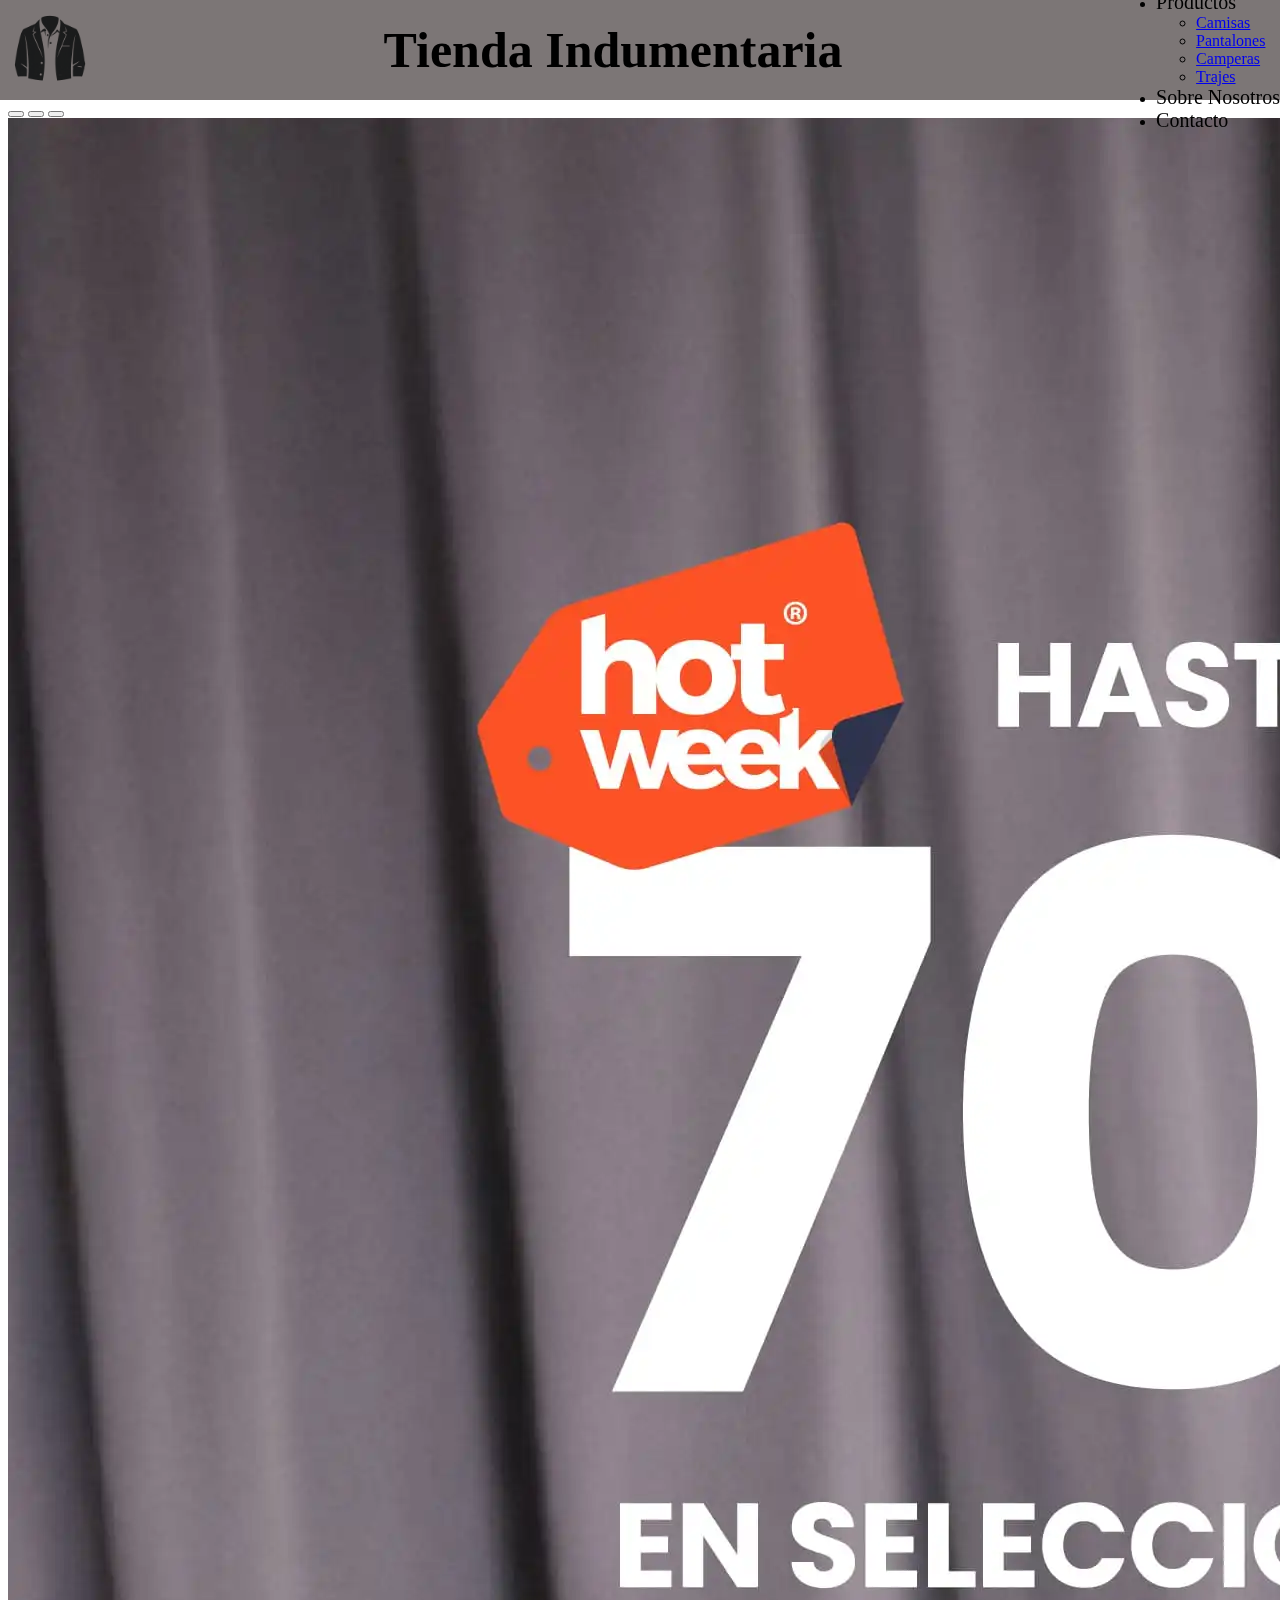
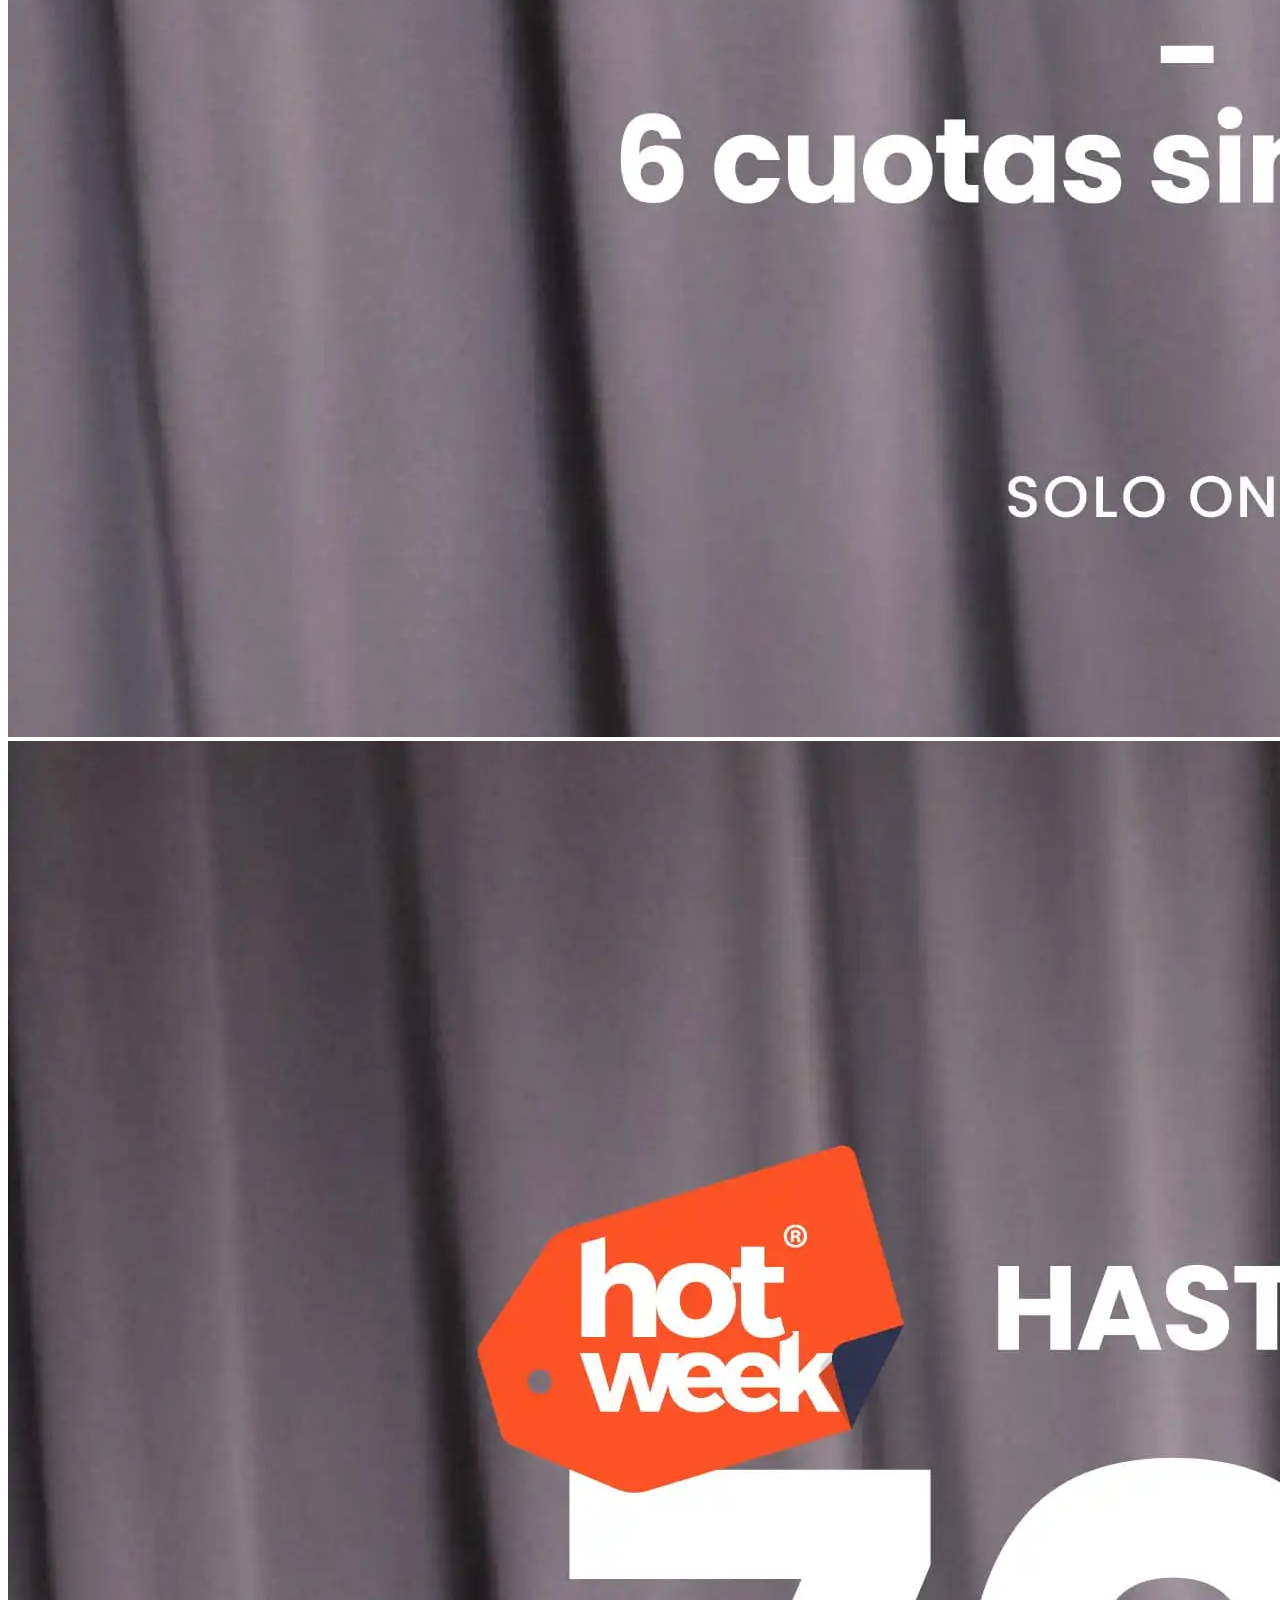
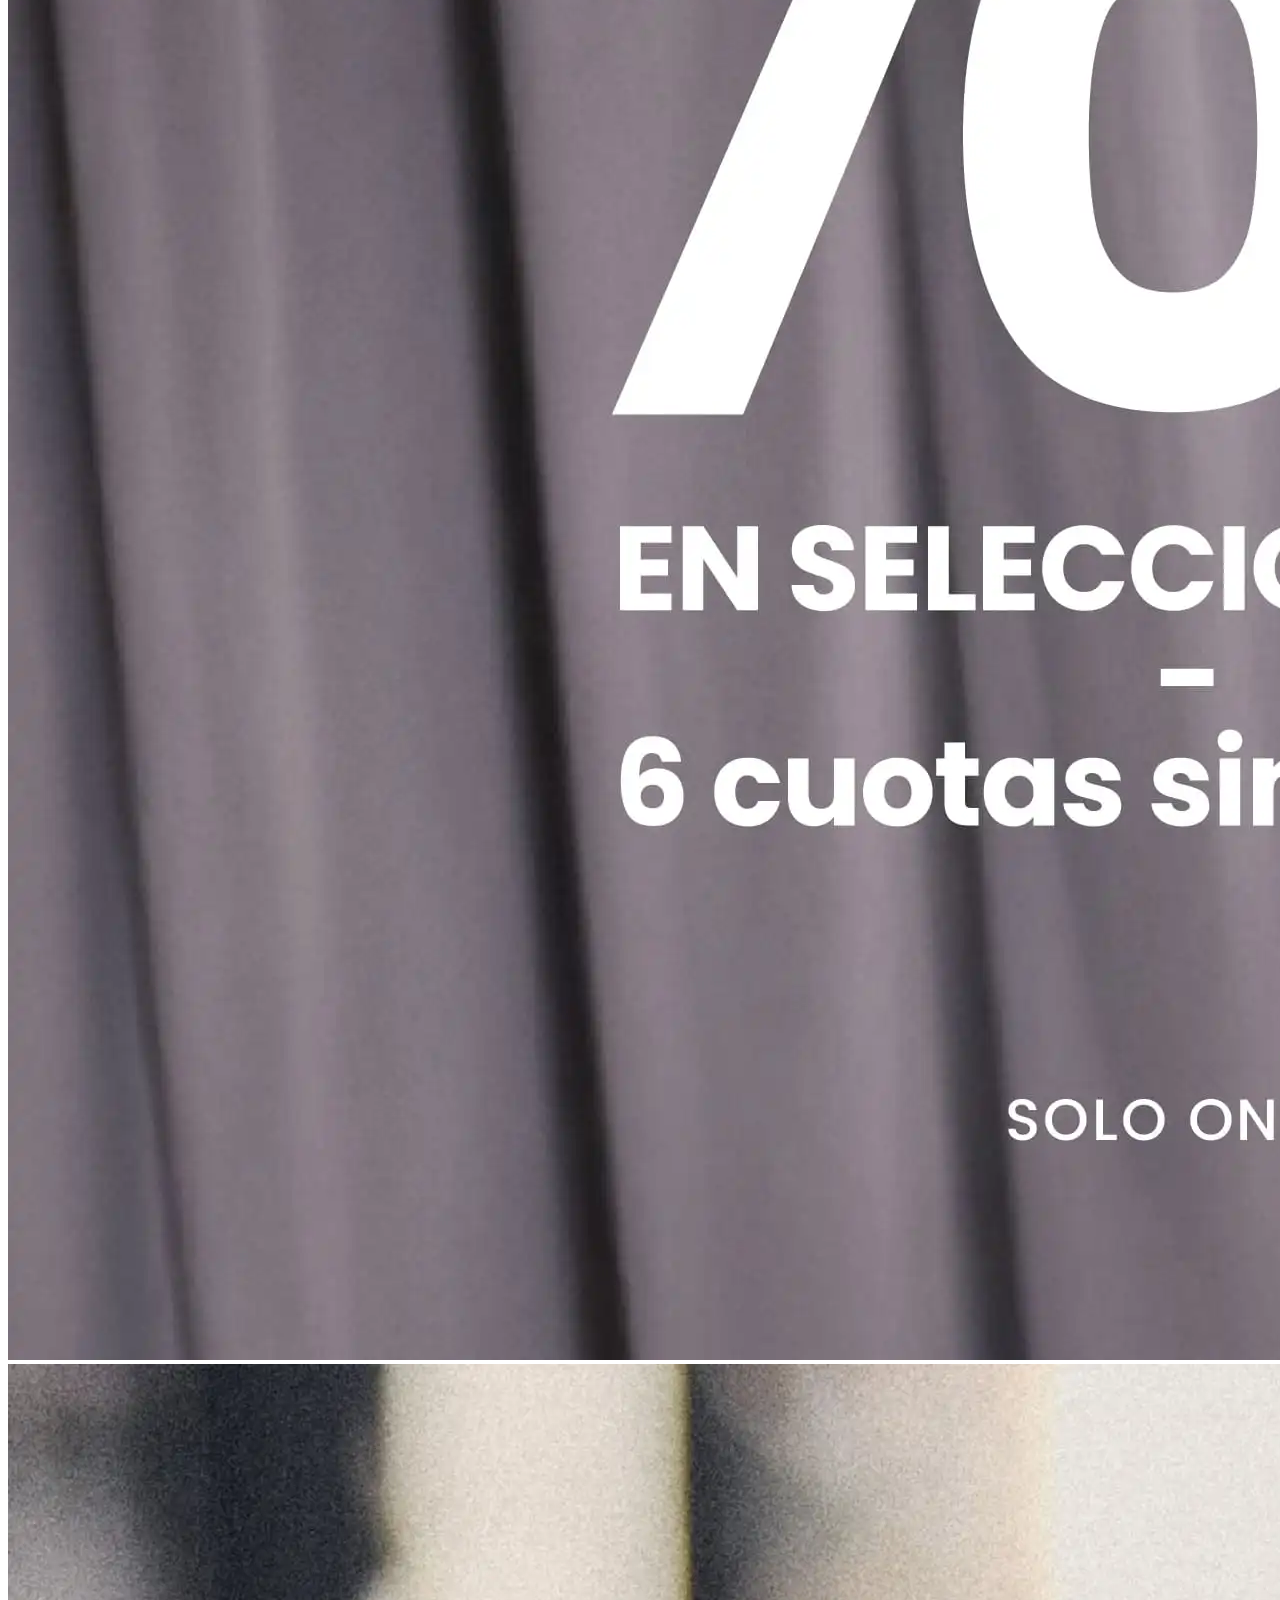
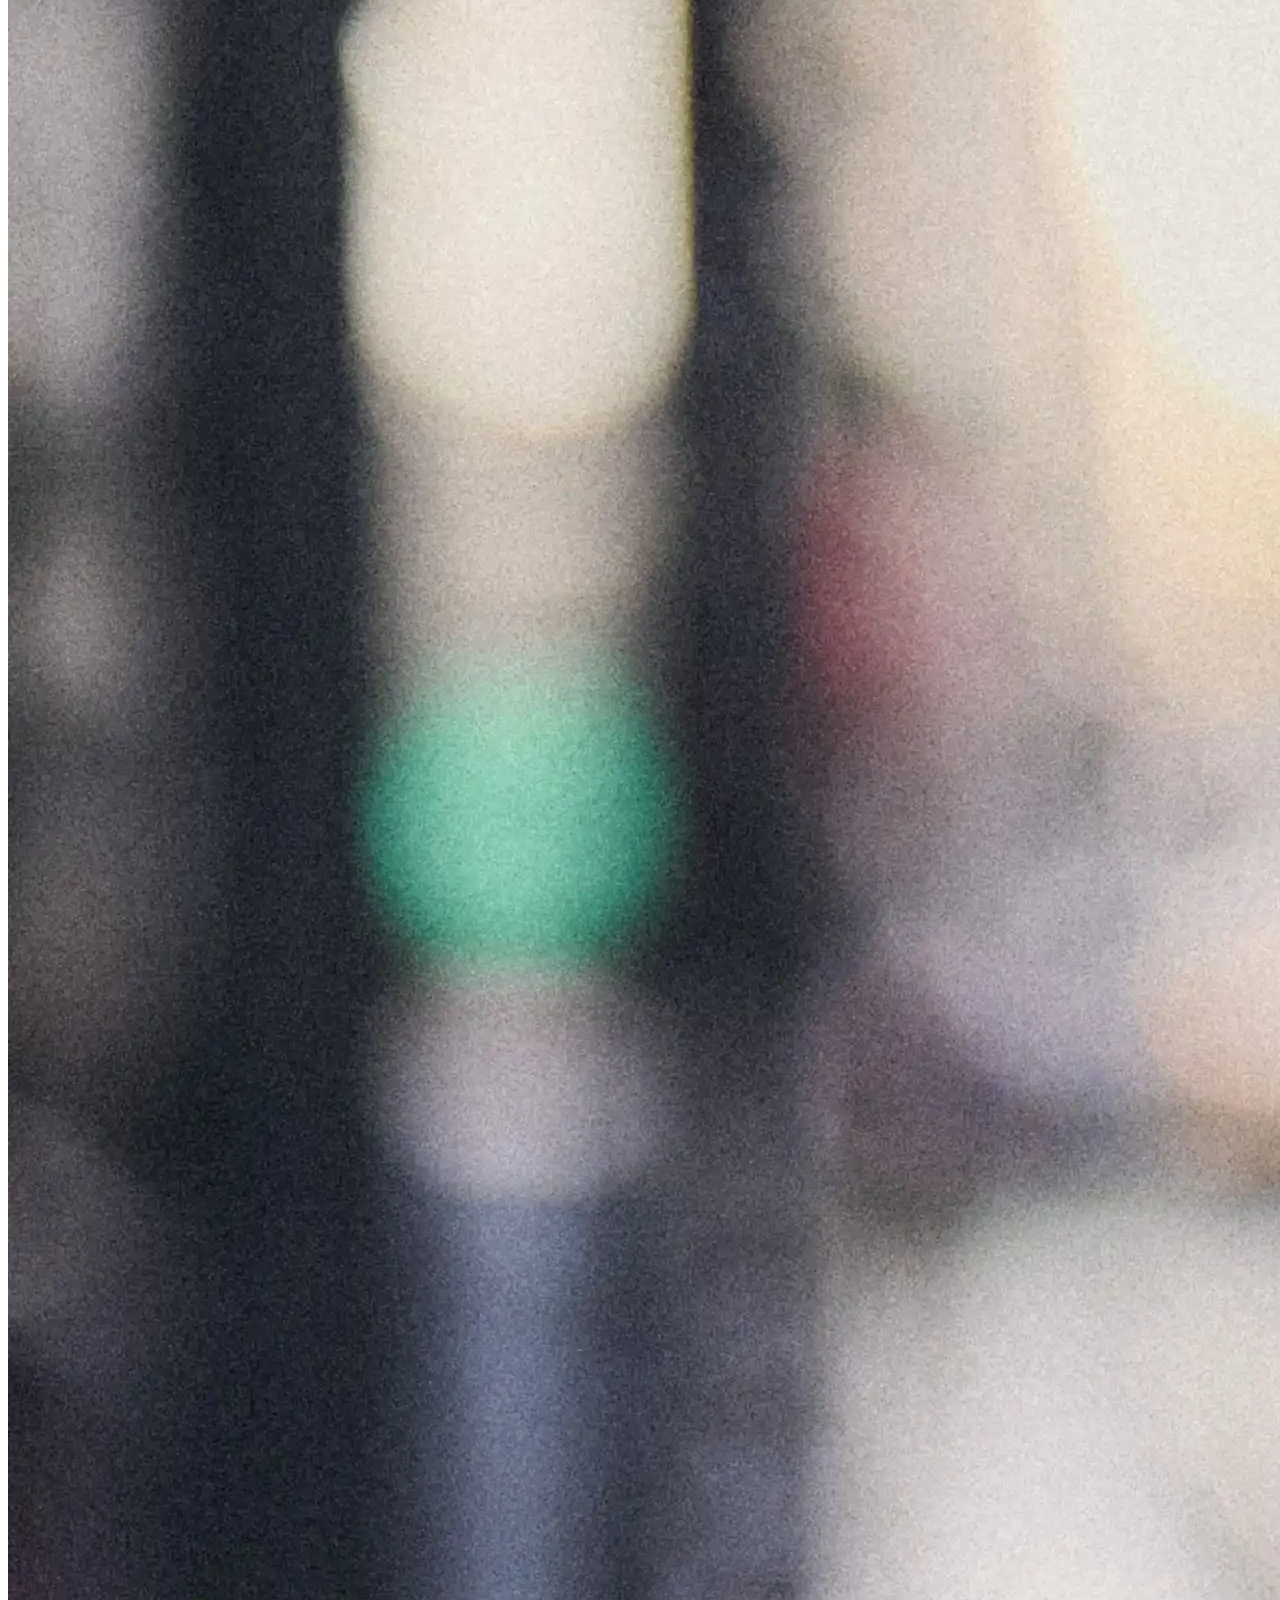
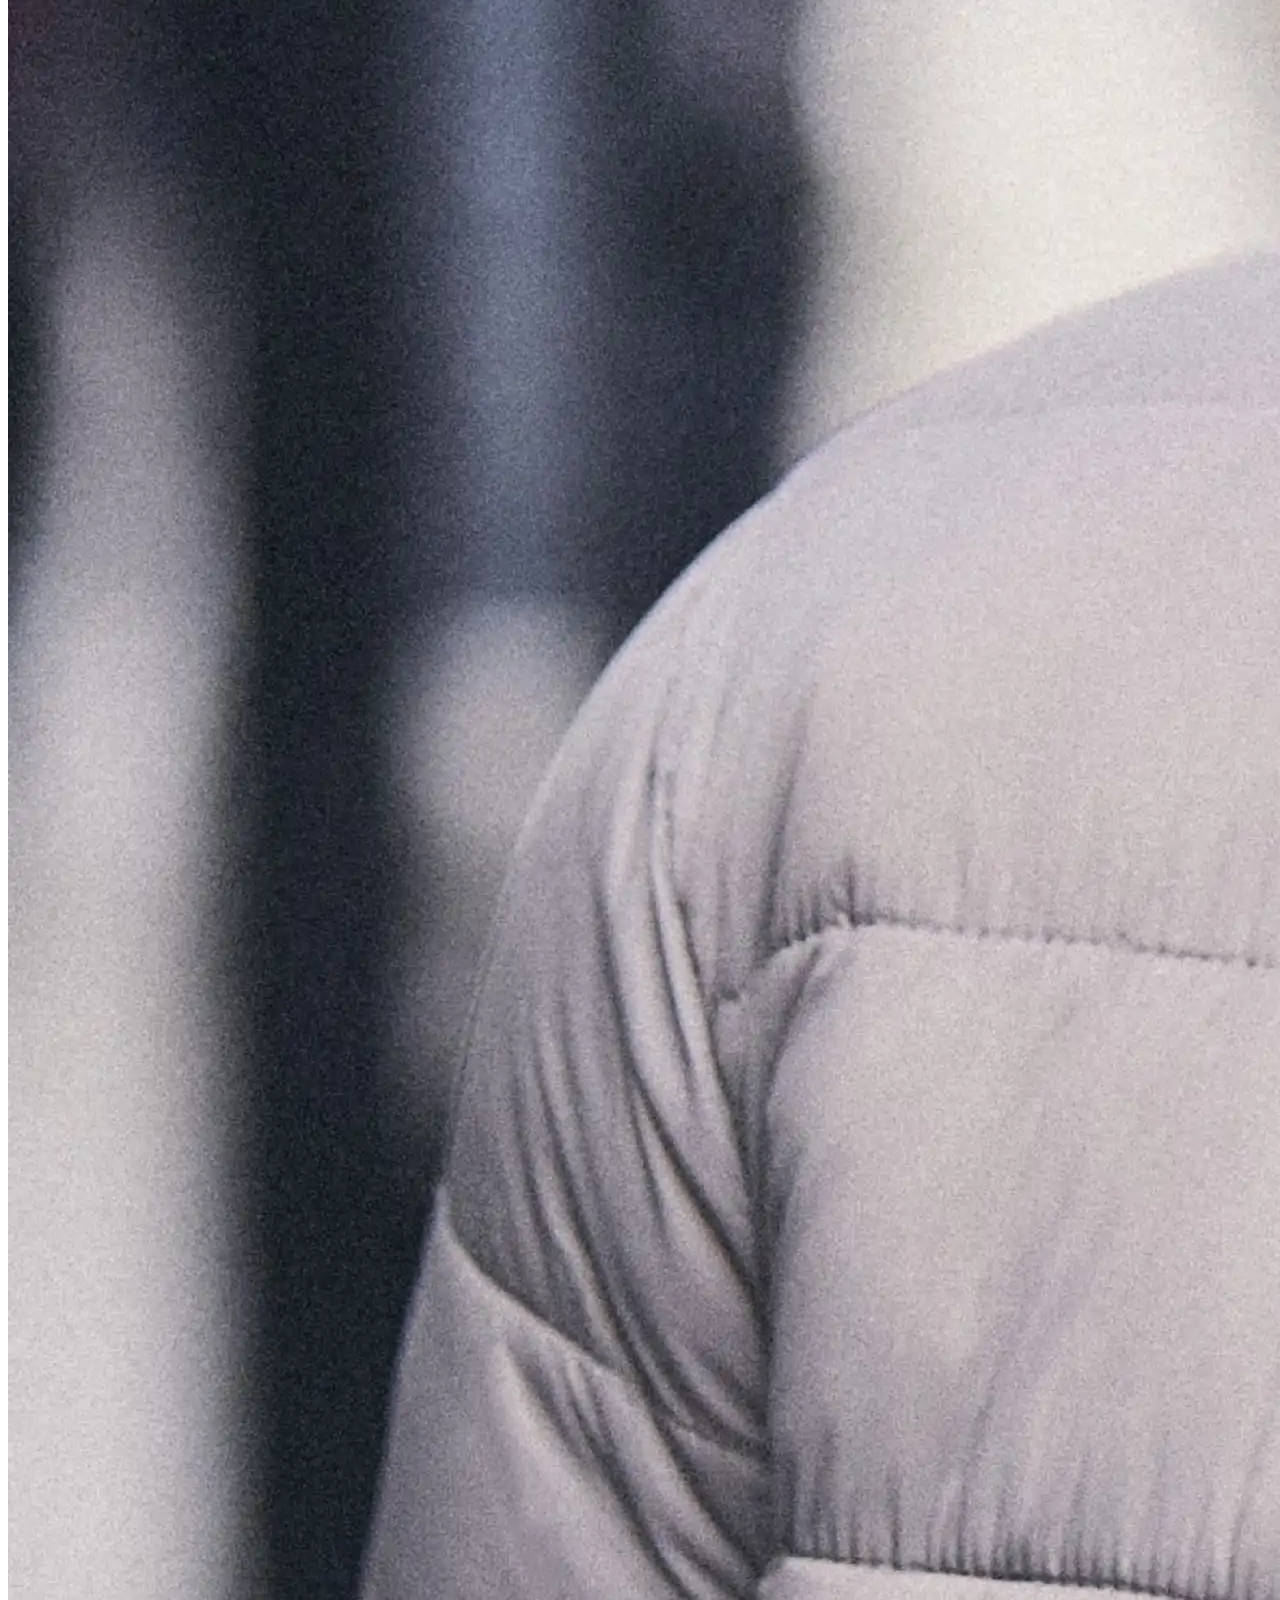
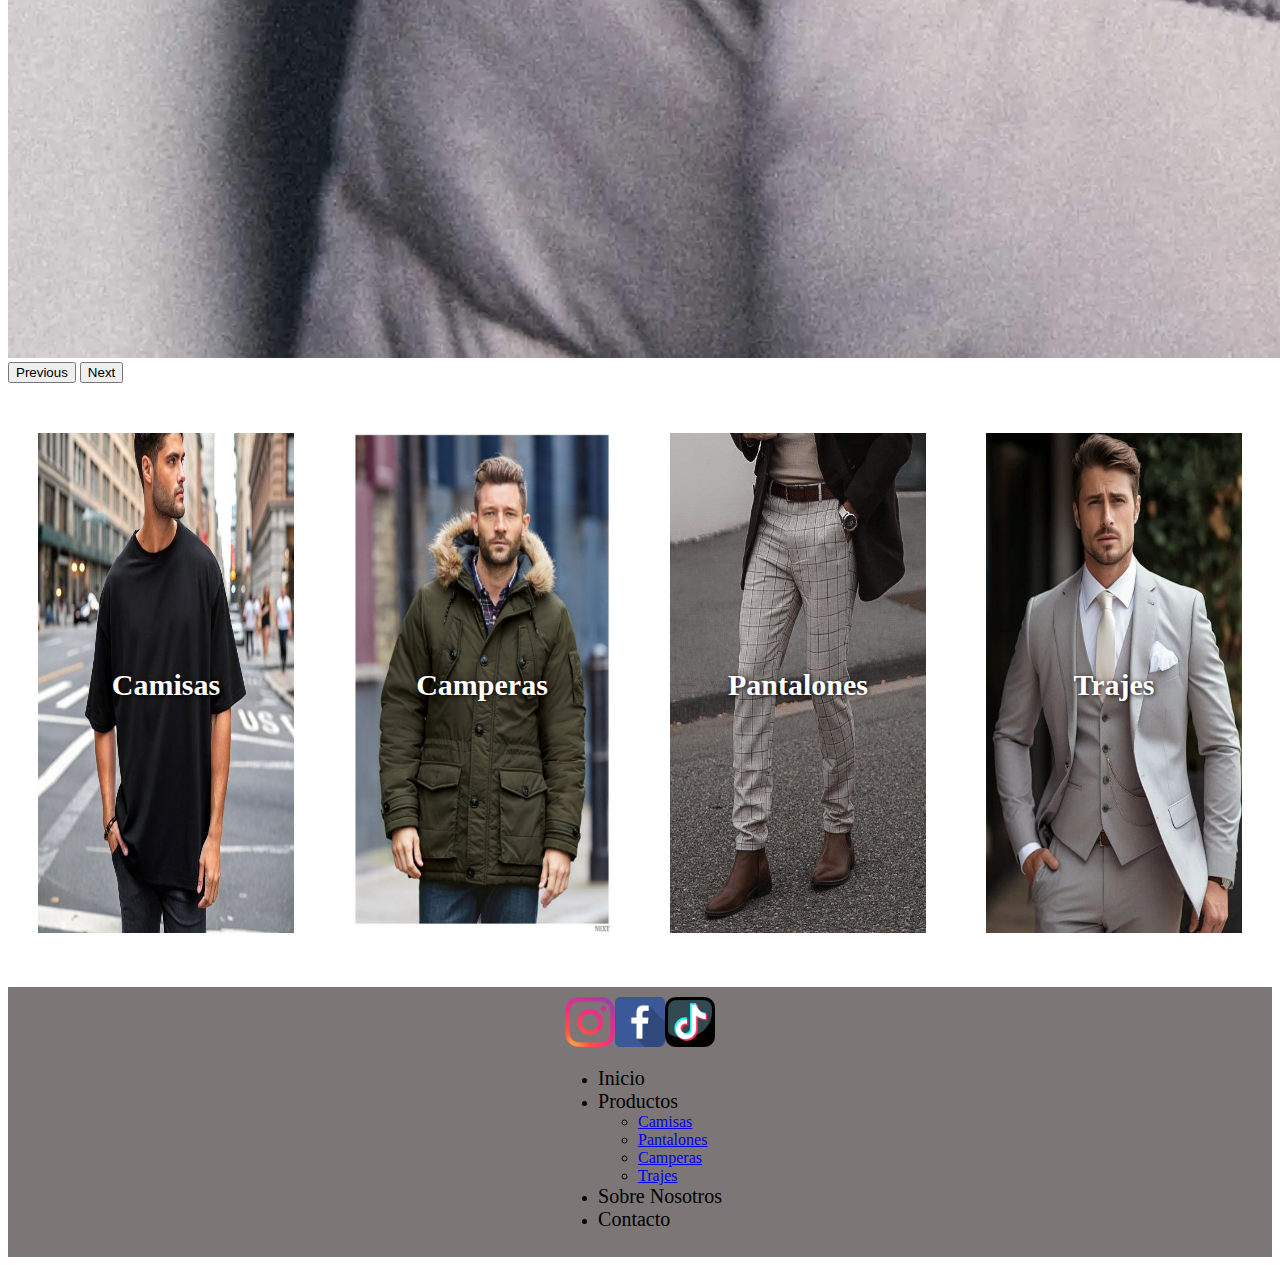
<file: index.html>
<!DOCTYPE html>
<html lang="en">
<head>
    <meta charset="UTF-8">
    <meta http-equiv="X-UA-Compatible" content="IE=edge">
    <meta name="viewport" content="width=device-width, initial-scale=1.0">
    <title>Indumentaria</title>
    
    <link href="https://cdn.jsdelivr.net/npm/bootstrap@5.3.6/dist/css/bootstrap.min.css" rel="stylesheet" integrity="sha384-4Q6Gf2aSP4eDXB8Miphtr37CMZZQ5oXLH2yaXMJ2w8e2ZtHTl7GptT4jmndRuHDT" crossorigin="anonymous">

    <link rel="stylesheet" href="./css/style.css">

</head>
<body>
    <header>
        <a href="./index.html" class="logo">
            <img src="./img/logo.png" alt="Logo de la página web">
        </a>

        <h1 class="nombre-logo">
            <a href="./index.html">Tienda Indumentaria</a>
        </h1>
        
        <nav>
            <ul class="nav">

                <li class="nav-item">
                  <a class="nav-link" aria-current="page" href="#">Inicio</a>
                </li>

                <li class="nav-item">
                    <a class="nav-link dropdown-toggle" data-bs-toggle="dropdown" href="./paginas/productos.html"aria-expanded="false">Productos</a>
                    <ul class="dropdown-menu">
                      <li><a class="dropdown-item" href="./paginas/productos.html#camisas">Camisas</a></li>
                      <li><a class="dropdown-item" href="./paginas/productos.html#pantalones">Pantalones</a></li>
                      <li><a class="dropdown-item" href="./paginas/productos.html#camperas">Camperas</a></li>
                      <li><a class="dropdown-item" href="./paginas/productos.html#trajes">Trajes</a></li>
                    </ul>
                </li>

                <li class="nav-item">
                  <a class="nav-link" href="./paginas/sobre-nosotros.html">Sobre Nosotros</a>
                </li>

                <li class="nav-item">
                  <a class="nav-link" href="./paginas/contacto.html">Contacto</a>
                </li>
                
              </ul>
        </nav>

    </header>

    <main>

          <section class="carousel">
            
            <div id="carouselExampleIndicators" class="carousel slide">
                <div class="carousel-indicators">
                  <button type="button" data-bs-target="#carouselExampleIndicators" data-bs-slide-to="0" class="active" aria-current="true" aria-label="Slide 1"></button>
                  <button type="button" data-bs-target="#carouselExampleIndicators" data-bs-slide-to="1"  aria-label="Slide 2"></button>
                  <button type="button" data-bs-target="#carouselExampleIndicators" data-bs-slide-to="2"  aria-label="Slide 3"></button>
                </div>
                <div class="carousel-inner">
                  <div class="carousel-item active">
                    <img src="./img/anuncio-1.webp" class="d-block w-100" alt="...">
                  </div>
                  <div class="carousel-item">
                    <img src="./img/anuncio-2.webp" class="d-block w-100" alt="...">
                  </div>
                  <div class="carousel-item">
                    <img src="./img/anuncio-3.webp" class="d-block w-100" alt="...">
                  </div>
                </div>
                <button class="carousel-control-prev" type="button" data-bs-target="#carouselExampleIndicators" data-bs-slide="prev">
                  <span class="carousel-control-prev-icon" aria-hidden="true"></span>
                  <span class="visually-hidden">Previous</span>
                </button>
                <button class="carousel-control-next" type="button" data-bs-target="#carouselExampleIndicators" data-bs-slide="next">
                  <span class="carousel-control-next-icon" aria-hidden="true"></span>
                  <span class="visually-hidden">Next</span>
                </button>
              </div>

          </section>



        <div class="gran-contenedor">

            <div class="contenedor">
                <a href="./paginas/productos.html#camisas">
                  <img src="./img/inicio-remeras.jpg" alt="Imagen de fondo" class="imagen-inicio">
                </a>
                <div class="texto-encima">Camisas</div>
            </div>
            
            <div class="contenedor">
                <a href="./paginas/productos.html#camperas">
                 <img src="./img/inicio-camperas.jpg" alt="Imagen de fondo" class="imagen-inicio">
                </a>
                <div class="texto-encima">Camperas</div>
            </div>
    
            <div class="contenedor">
                <a href="./paginas/productos.html#pantalones">
                  <img src="./img/inicio-pantalones.jpg" alt="Imagen de fondo" class="imagen-inicio">
                </a>
                <div class="texto-encima">Pantalones</div>
            </div>
    
            <div class="contenedor">
                <a href="./paginas/productos.html#trajes">
                  <img src="./img/inicio-trajes.jpg" alt="Imagen de fondo" class="imagen-inicio">
                </a>
                <div class="texto-encima">Trajes</div>
            </div>

        </div>
        
    </main>
    
    <footer>


      <div class="redes-footer">
        <a href="https://www.instagram.com/">
          <img src="./img/instagram.ico" alt="">
          </a>
  
          <a href="https://www.facebook.com/">
              <img src="./img/facebook.ico" alt="">
          </a>
  
          <a href="https://www.tiktok.com/es/">
              <img src="./img/tiktok.ico" alt="">
          </a>
      </div>

        <ul class="nav">

          <li class="nav-item">
            <a class="nav-link" aria-current="page" href="#">Inicio</a>
          </li>

          <li class="nav-item">
              <a class="nav-link dropdown-toggle" data-bs-toggle="dropdown" href="./paginas/productos.html"aria-expanded="false">Productos</a>
              <ul class="dropdown-menu">
                <li><a class="dropdown-item" href="./paginas/productos.html#camisas">Camisas</a></li>
                <li><a class="dropdown-item" href="./paginas/productos.html#pantalones">Pantalones</a></li>
                <li><a class="dropdown-item" href="./paginas/productos.html#camperas">Camperas</a></li>
                <li><a class="dropdown-item" href="./paginas/productos.html#trajes">Trajes</a></li>
              </ul>
          </li>

          <li class="nav-item">
            <a class="nav-link" href="./paginas/sobre-nosotros.html">Sobre Nosotros</a>
          </li>

          <li class="nav-item">
            <a class="nav-link" href="./paginas/contacto.html">Contacto</a>
          </li>
          
        </ul>


        
    </footer>

    <script src="https://cdn.jsdelivr.net/npm/bootstrap@5.3.6/dist/js/bootstrap.bundle.min.js" integrity="sha384-j1CDi7MgGQ12Z7Qab0qlWQ/Qqz24Gc6BM0thvEMVjHnfYGF0rmFCozFSxQBxwHKO" crossorigin="anonymous"></script>

</body>
</html>
</file>
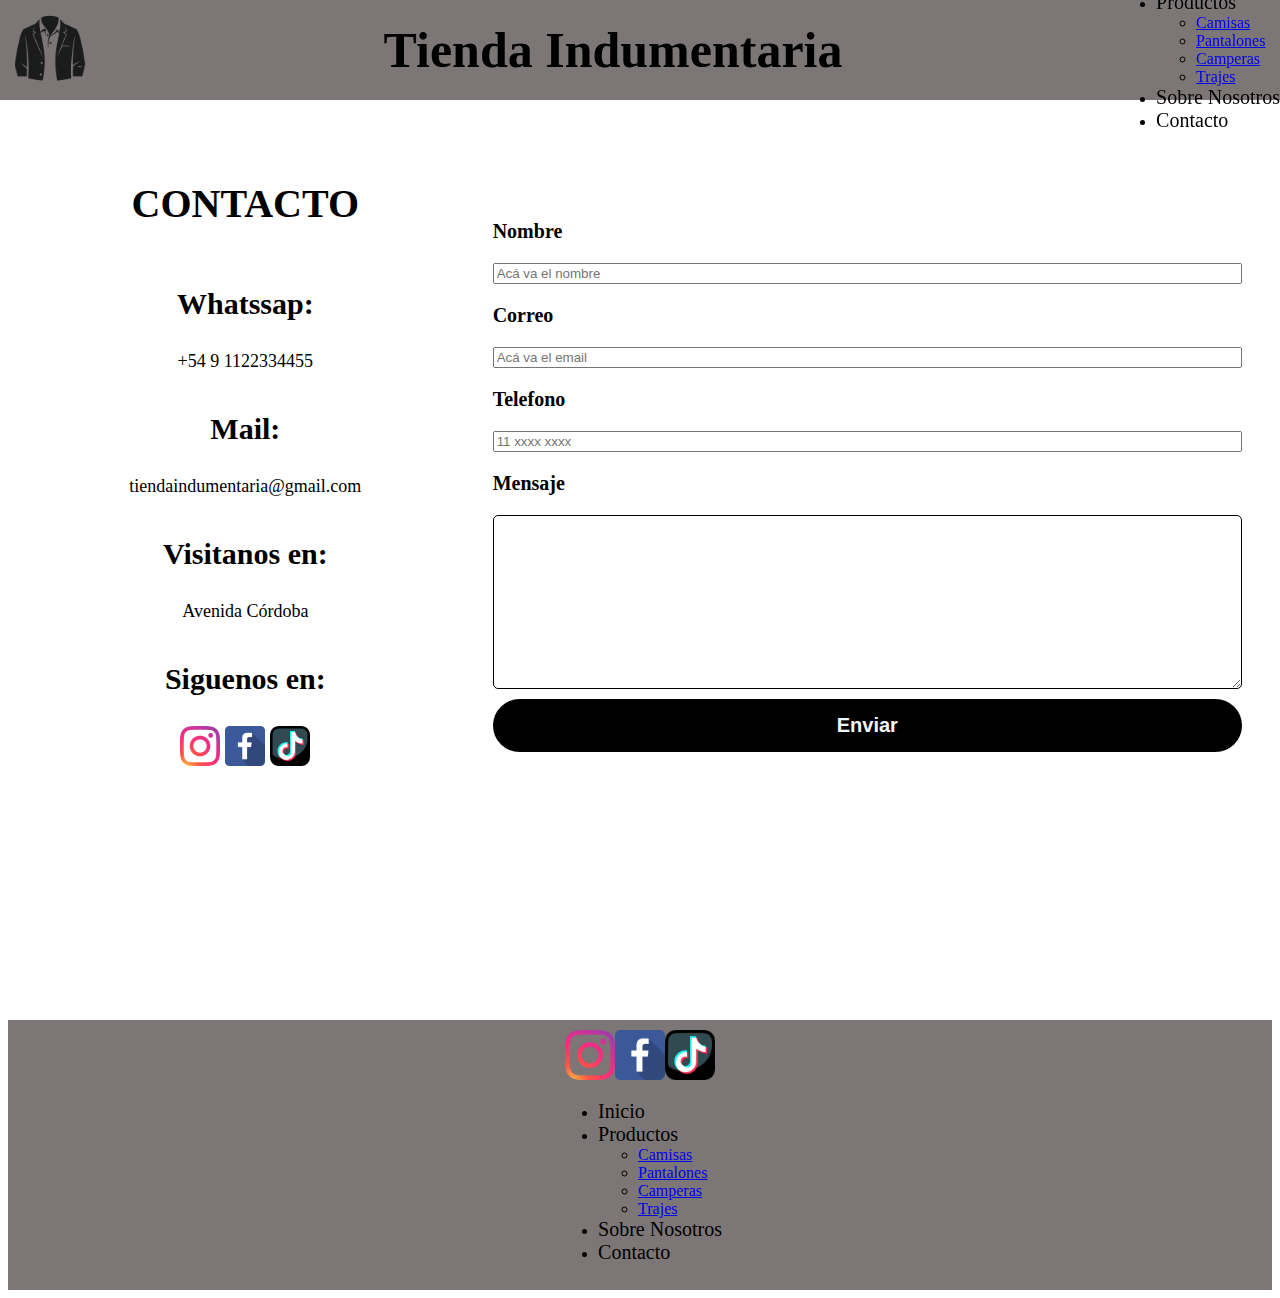
<file: Paginas/contacto.html>
<!DOCTYPE html>
<html lang="en">
<head>
    <meta charset="UTF-8">
    <meta http-equiv="X-UA-Compatible" content="IE=edge">
    <meta name="viewport" content="width=device-width, initial-scale=1.0">
    <title>Contacto</title>

    <link href="https://cdn.jsdelivr.net/npm/bootstrap@5.3.6/dist/css/bootstrap.min.css" rel="stylesheet" integrity="sha384-4Q6Gf2aSP4eDXB8Miphtr37CMZZQ5oXLH2yaXMJ2w8e2ZtHTl7GptT4jmndRuHDT" crossorigin="anonymous">

    <link rel="stylesheet" href="../css/style.css">

</head>
<body>
    
  <header>
    <a href="../index.html" class="logo">
        <img src="../img/logo.png" alt="Logo de la página web">
    </a>

    <h1 class="nombre-logo">
        <a href="../index.html">Tienda Indumentaria</a>
    </h1>
    
    <nav>
        <ul class="nav">

            <li class="nav-item">
              <a class="nav-link" aria-current="page" href="../index.html">Inicio</a>
            </li>

            <li class="nav-item">
                <a class="nav-link dropdown-toggle" data-bs-toggle="dropdown" href="#"aria-expanded="false">Productos</a>
                <ul class="dropdown-menu">
                  <li><a class="dropdown-item" href="./productos.html#camisas">Camisas</a></li>
                  <li><a class="dropdown-item" href="./productos.html#pantalones">Pantalones</a></li>
                  <li><a class="dropdown-item" href="./productos.html#camperas">Camperas</a></li>
                  <li><a class="dropdown-item" href="./productos.html#trajes">Trajes</a></li>
                </ul>
              </li>


            <li class="nav-item">
              <a class="nav-link" href="./sobre-nosotros.html">Sobre Nosotros</a>
            </li>

            <li class="nav-item">
              <a class="nav-link" href="./contacto.html">Contacto</a>
            </li>
            
          </ul>
    </nav>

  </header>

    <main class="contenedor-contacto"> 

        <div class="formulario">

          

          <form action="#" method="post">
            <label for="nombre">Nombre</label>
            <input type="text" name="nombre" placeholder="Acá va el nombre">

            <label for="email">Correo</label>
            <input type="email" name="email" placeholder="Acá va el email">

            <label for="telefono">Telefono</label>
            <input type="tel" name="telefono" placeholder="11 xxxx xxxx">

            <label for="mensaje">Mensaje</label>
            <textarea name="mensaje" id="mensaje" rows="4"></textarea>

            <input type="submit" value="Enviar">

          </form>

        </div>

        <aside class="datos">
          <h2 class="h2-contacto">Contacto</h2>
          <h3>Whatssap:</h3>
          <p>
            <a href="https://www.whatsapp.com/?lang=es_LA">+54 9 1122334455</a>
          </p>
          <h3>Mail:</h3>
          <p>
            <a href="https://mail.google.com/mail/u/0/?hl=es-419#inbox">tiendaindumentaria@gmail.com</a>
          </p>
          <h3>Visitanos en:</h3>
          <p>
            <a href="https://www.google.com/maps/@-34.7140507,-58.4744191,15z?entry=ttu&g_ep=EgoyMDI1MDYxNS4wIKXMDSoASAFQAw%3D%3D">Avenida Córdoba</a>
          </p>
          <h3>Siguenos en:</h3>
          <div>
            <a href="https://www.instagram.com/">
              <img src="../img/instagram.ico" alt="logo de intagram">
            </a>
  
            <a href="https://www.facebook.com/">
              <img src="../img/facebook.ico" alt="">
            </a>
  
            <a href="https://www.tiktok.com/es/">
              <img src="../img/tiktok.ico" alt="">
            </a>
          </div>
          
          
          
        </aside>



    </main>

    

    <footer>


      <div class="redes-footer">
        <a href="https://www.instagram.com/">
          <img src="../img/instagram.ico" alt="">
          </a>
  
          <a href="https://www.facebook.com/">
              <img src="../img/facebook.ico" alt="">
          </a>
  
          <a href="https://www.tiktok.com/es/">
              <img src="../img/tiktok.ico" alt="">
          </a>
      </div>

        <ul class="nav">

          <li class="nav-item">
            <a class="nav-link" aria-current="page" href="#">Inicio</a>
          </li>

          <li class="nav-item">
              <a class="nav-link dropdown-toggle" data-bs-toggle="dropdown" href="./paginas/productos.html"aria-expanded="false">Productos</a>
              <ul class="dropdown-menu">
                <li><a class="dropdown-item" href="./paginas/productos.html#camisas">Camisas</a></li>
                <li><a class="dropdown-item" href="./paginas/productos.html#pantalones">Pantalones</a></li>
                <li><a class="dropdown-item" href="./paginas/productos.html#camperas">Camperas</a></li>
                <li><a class="dropdown-item" href="./paginas/productos.html#trajes">Trajes</a></li>
              </ul>
          </li>

          <li class="nav-item">
            <a class="nav-link" href="./paginas/sobre-nosotros.html">Sobre Nosotros</a>
          </li>

          <li class="nav-item">
            <a class="nav-link" href="./paginas/contacto.html">Contacto</a>
          </li>
          
        </ul>


        
    </footer>


    <script src="https://cdn.jsdelivr.net/npm/bootstrap@5.3.6/dist/js/bootstrap.bundle.min.js" integrity="sha384-j1CDi7MgGQ12Z7Qab0qlWQ/Qqz24Gc6BM0thvEMVjHnfYGF0rmFCozFSxQBxwHKO" crossorigin="anonymous"></script>

</body>
</html>
</file>
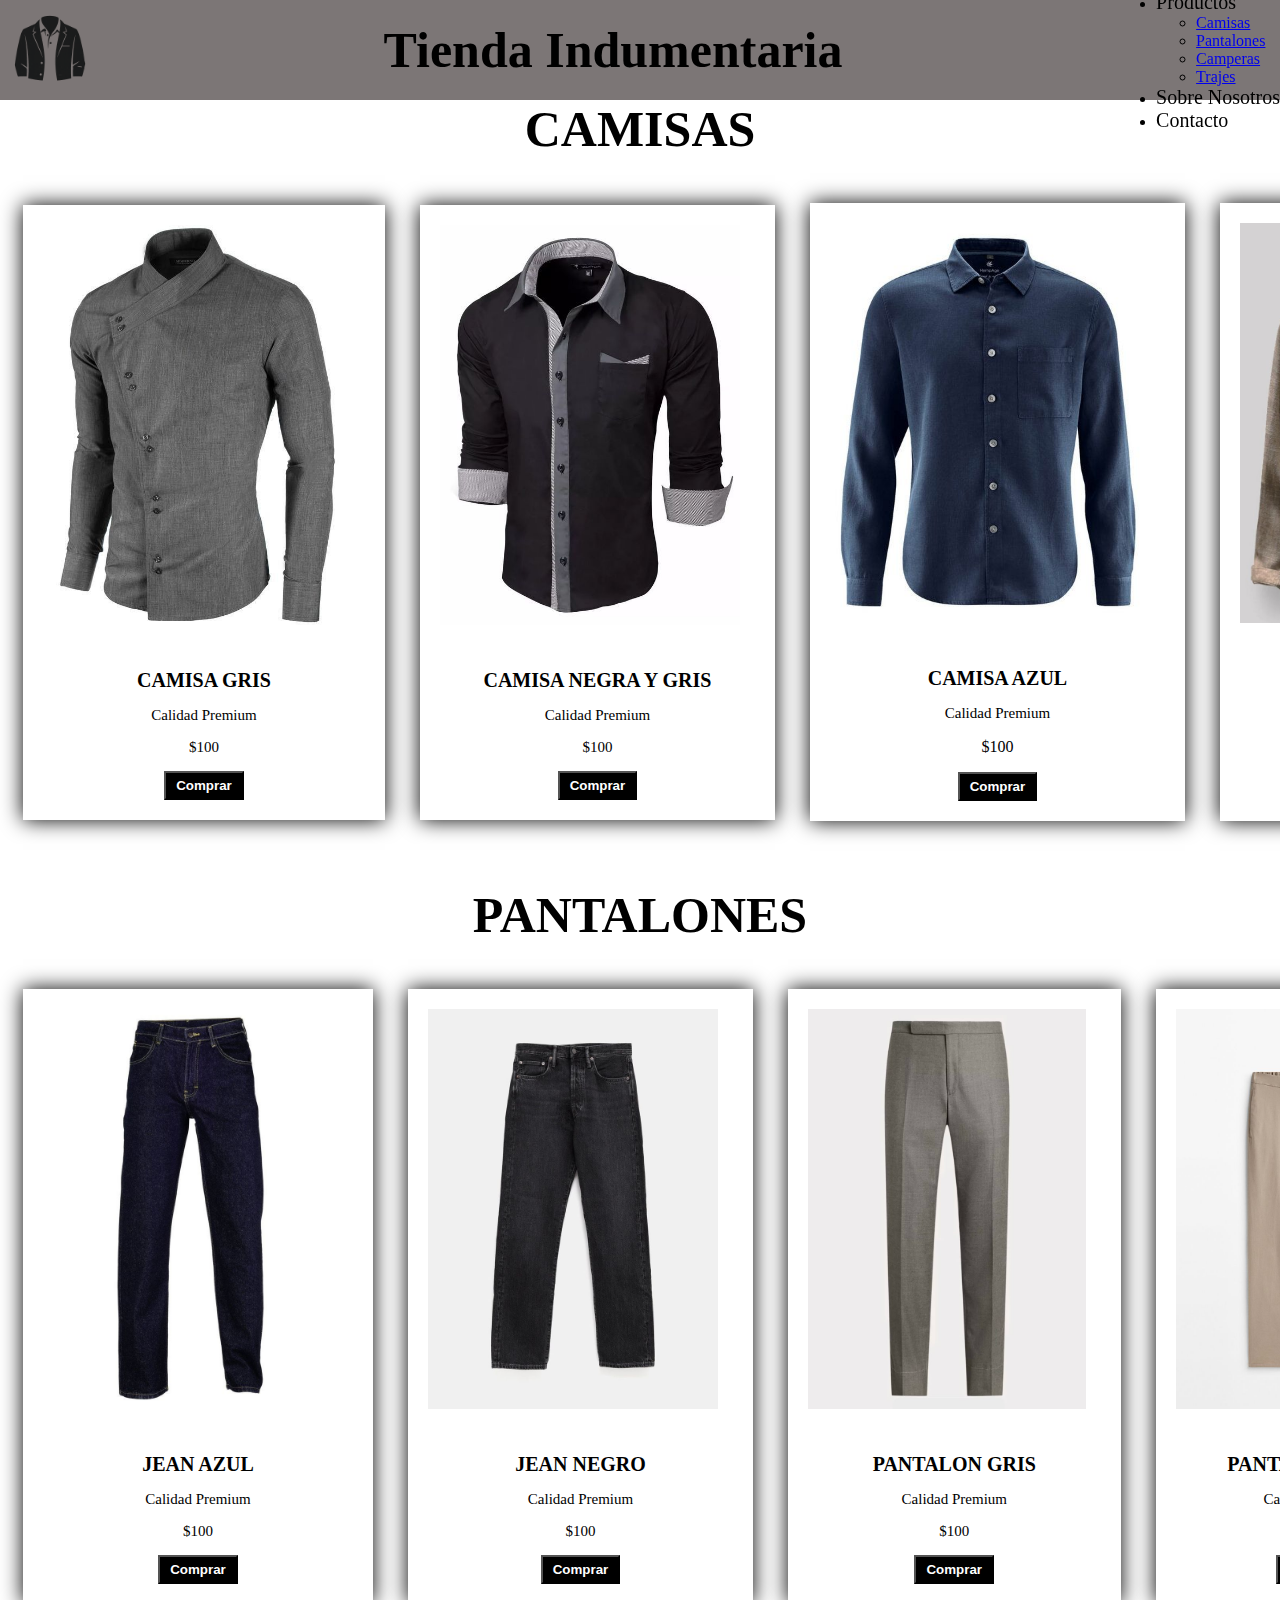
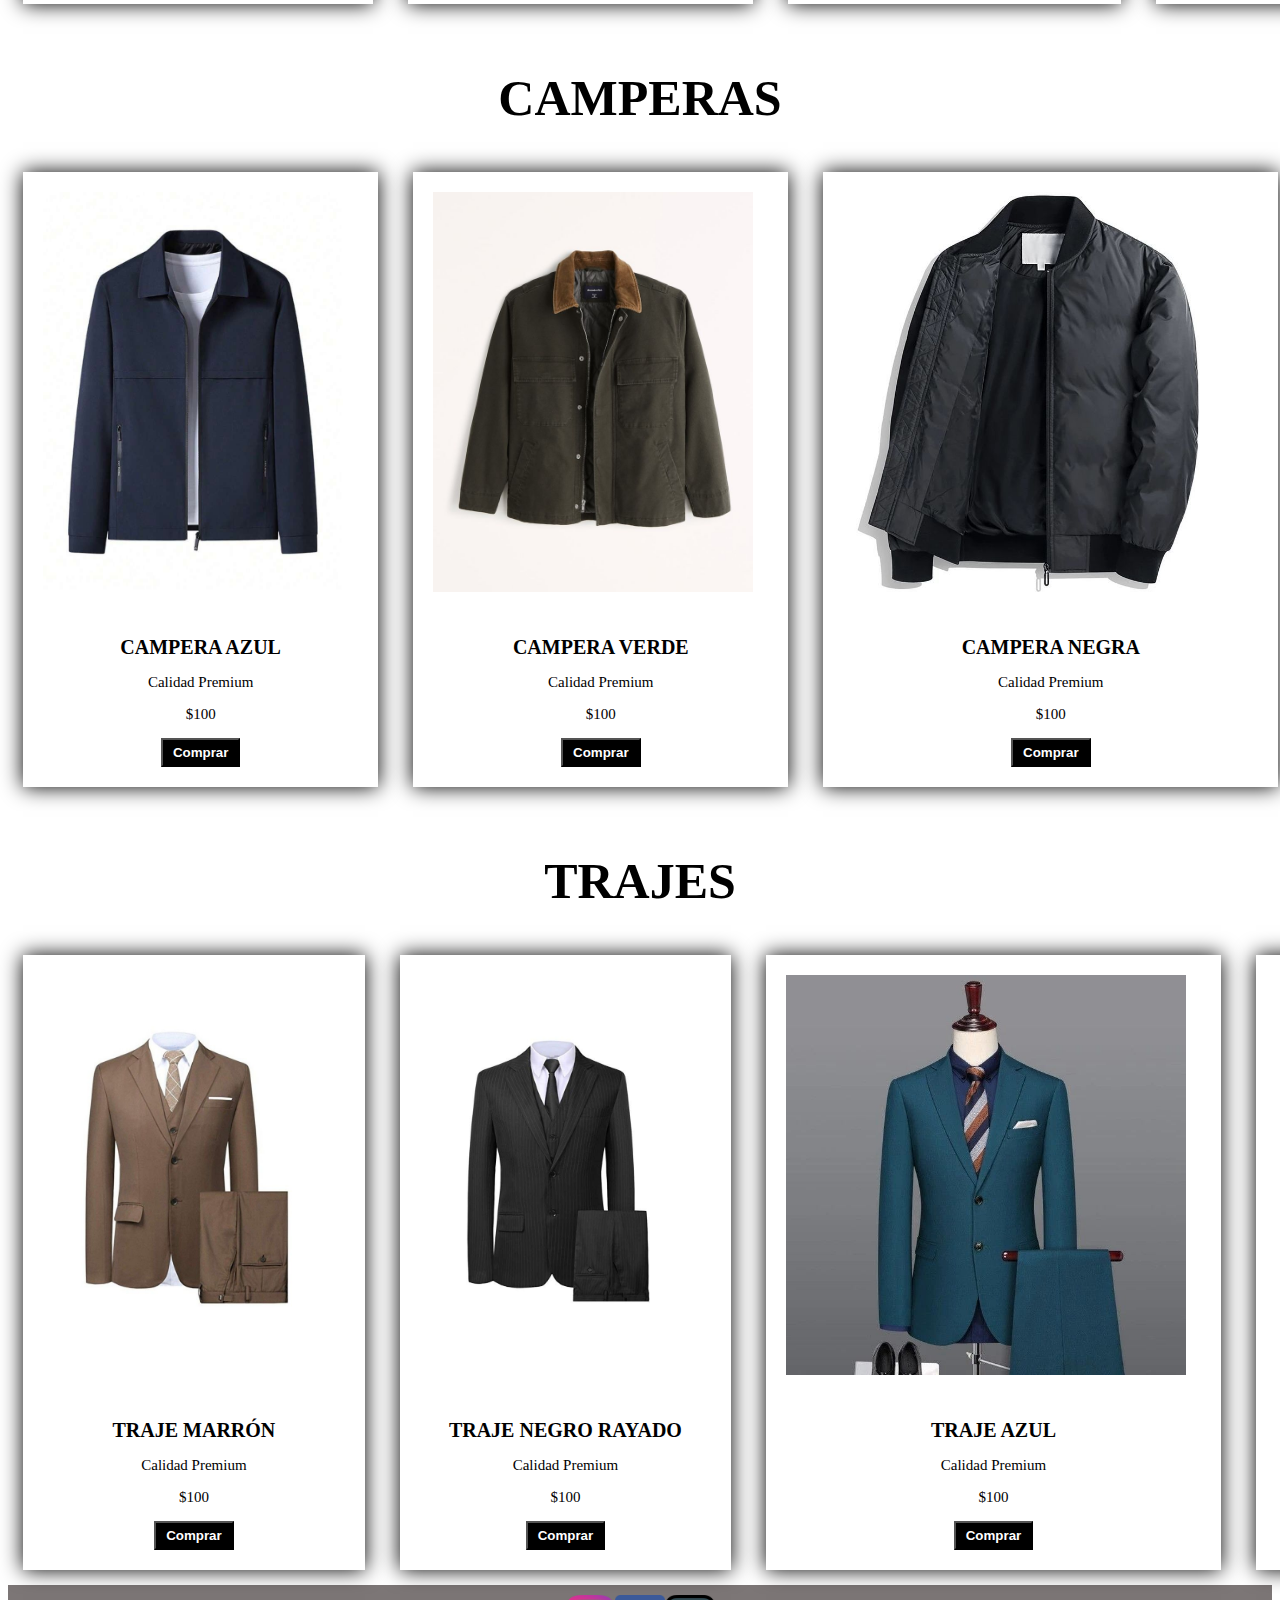
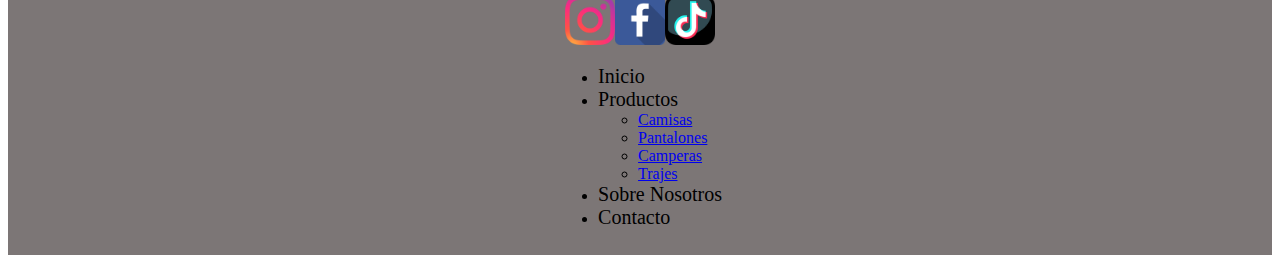
<file: Paginas/productos.html>
<!DOCTYPE html>
<html lang="en">
<head>
    <meta charset="UTF-8">
    <meta http-equiv="X-UA-Compatible" content="IE=edge">
    <meta name="viewport" content="width=device-width, initial-scale=1.0">
    <title>Productos</title>

    <link href="https://cdn.jsdelivr.net/npm/bootstrap@5.3.6/dist/css/bootstrap.min.css" rel="stylesheet" integrity="sha384-4Q6Gf2aSP4eDXB8Miphtr37CMZZQ5oXLH2yaXMJ2w8e2ZtHTl7GptT4jmndRuHDT" crossorigin="anonymous">

    <link rel="stylesheet" href="../css/style.css">

</head>
<body>

    <header>
        <a href="../index.html" class="logo">
            <img src="../img/logo.png" alt="Logo de la página web">
        </a>

        <h1 class="nombre-logo">
            <a href="../index.html">Tienda Indumentaria</a>
        </h1>
        
        <nav>
            <ul class="nav">

                <li class="nav-item">
                  <a class="nav-link" aria-current="page" href="../index.html">Inicio</a>
                </li>

                <li class="nav-item">
                    <a class="nav-link dropdown-toggle" data-bs-toggle="dropdown" href="#"aria-expanded="false">Productos</a>
                    <ul class="dropdown-menu">
                      <li><a class="dropdown-item" href="./productos.html#camisas">Camisas</a></li>
                      <li><a class="dropdown-item" href="./productos.html#pantalones">Pantalones</a></li>
                      <li><a class="dropdown-item" href="./productos.html#camperas">Camperas</a></li>
                      <li><a class="dropdown-item" href="./productos.html#trajes">Trajes</a></li>
                    </ul>
                  </li>


                <li class="nav-item">
                  <a class="nav-link" href="./sobre-nosotros.html">Sobre Nosotros</a>
                </li>

                <li class="nav-item">
                  <a class="nav-link" href="./contacto.html">Contacto</a>
                </li>
                
              </ul>
        </nav>

    </header>

    <main>

        <div class="contenedor-productos">

            <h2 class="h2-productos" id="camisas" >Camisas</h2>

            <div class="productos">
                
                <div class="prod-img" >
                    <img src="../img/camisa1.jpg" alt="camisa gris">
                    <h3 class="productos-h3">Camisa Gris</h3>
                    <p class="productos-p">Calidad Premium</p>
                    <p class="productos-p">$100</p>
                    <button class="productos-button">Comprar</button>
                </div>
                <div class="prod-img">
                    <img src="../img/camisa2.jpg" alt="camisa negra con cuello gris">
                    <h3 class="productos-h3">Camisa Negra y Gris</h3>
                    <p class="productos-p">Calidad Premium</p>
                    <p class="productos-p">$100</p>
                    <button class="productos-button">Comprar</button>
                </div>
                <div class="prod-img">
                    <img src="../img/camisa3.jpg" alt="camisa azul">
                    <h3 class="productos-h3">camisa Azul</h3>
                    <p class="productos-p">Calidad Premium</p>
                    <p>$100</p>
                    <button class="productos-button">Comprar</button>
                </div>
                <div class="prod-img">
                    <img src="../img/camisa4.jpg" alt="camisa lino beige">
                    <h3 class="productos-h3">Camisa Beige</h3>
                    <p class="productos-p">Calidad Premium</p>
                    <p>$100</p>
                    <button class="productos-button">Comprar</button>
                </div>
            </div>
    
            <h2 class="h2-productos" id="pantalones">Pantalones</h2>

            <div class="productos">
                
                <div class="prod-img">
                    <img src="../img/pantalon1.jpg" alt="jean azul">
                    <h3 class="productos-h3">Jean Azul</h3>
                    <p class="productos-p">Calidad Premium</p>
                    <p class="productos-p">$100</p>
                    <button class="productos-button">Comprar</button>
                </div>
                <div class="prod-img">
                    <img src="../img/pantalon2.jpg" alt="jean negro">
                    <h3 class="productos-h3">Jean Negro</h3>
                    <p class="productos-p">Calidad Premium</p>
                    <p class="productos-p">$100</p>
                    <button class="productos-button">Comprar</button>
                </div>
                <div class="prod-img">
                    <img src="../img/pantalon3.jpg" alt="pantalon gris">
                    <h3 class="productos-h3">Pantalon Gris</h3>
                    <p class="productos-p">Calidad Premium</p>
                    <p class="productos-p">$100</p>
                    <button class="productos-button">Comprar</button>
                </div>
                <div class="prod-img">
                    <img src="../img/pantalon4.jpg" alt="pantalon beige">
                    <h3 class="productos-h3">Pantalon Beige</h3>
                    <p class="productos-p">Calidad Premium</p>
                    <p class="productos-p">$100</p>
                    <button class="productos-button">Comprar</button>
                </div>
            </div>
    
            <h2 class="h2-productos" id="camperas">Camperas</h2>

            <div class="productos">
                
                <div class="prod-img">
                    <img src="../img/campera1.jpg" alt="campera lisa azul">
                    <h3 class="productos-h3">Campera Azul</h3>
                    <p class="productos-p">Calidad Premium</p>
                    <p class="productos-p">$100</p>
                    <button class="productos-button">Comprar</button>
                </div>
                <div class="prod-img">
                    <img src="../img/campera2.jpg" alt="campera verde oscuro">
                    <h3 class="productos-h3">Campera verde</h3>
                    <p class="productos-p">Calidad Premium</p>
                    <p class="productos-p">$100</p>
                    <button class="productos-button">Comprar</button>
                </div>
                <div class="prod-img">
                    <img src="../img/campera3.jpg" alt="campera negra">
                    <h3 class="productos-h3">Campera Negra</h3>
                    <p class="productos-p">Calidad Premium</p>
                    <p class="productos-p">$100</p>
                    <button class="productos-button">Comprar</button>
                </div>
                <div class="prod-img">
                    <img src="../img/campera4.jpg" alt="campera beige">
                    <h3 class="productos-h3">Campera Beige</h3>
                    <p class="productos-p">Calidad Premium</p>
                    <p class="productos-p">$100</p>
                    <button class="productos-button">Comprar</button>
                </div>
            </div>
    
            <h2 class="h2-productos" id="trajes">Trajes</h2>

            <div class="productos">
                
                <div class="prod-img">
                    <img src="../img/traje1.jpg" alt="traje marrón">
                    <h3 class="productos-h3">Traje Marrón</h3>
                    <p class="productos-p">Calidad Premium</p>
                    <p class="productos-p">$100</p>
                    <button class="productos-button">Comprar</button>
                </div>
                <div class="prod-img">
                    <img src="../img/traje2.jpg" alt="traje negro rayado">
                    <h3 class="productos-h3">Traje Negro Rayado</h3>
                    <p class="productos-p">Calidad Premium</p>
                    <p class="productos-p">$100</p>
                    <button class="productos-button">Comprar</button>
                </div>
                <div class="prod-img">
                    <img src="../img/traje3.jpg" alt="traje azul">
                    <h3 class="productos-h3">Traje Azul</h3>
                    <p class="productos-p">Calidad Premium</p>
                    <p class="productos-p">$100</p>
                    <button class="productos-button">Comprar</button>
                </div>
                <div class="prod-img">
                    <img src="../img/traje4.jpg" alt="traje negro">
                    <h3 class="productos-h3">Traje Negro</h3>
                    <p class="productos-p">Calidad Premium</p>
                    <p class="productos-p">$100</p>
                    <button class="productos-button">Comprar</button>
                </div>
            </div>

        </div>

    </main>

    <footer>

        <div class="redes-footer">
          <a href="https://www.instagram.com/">
            <img src="../img/instagram.ico" alt="">
            </a>
    
            <a href="https://www.facebook.com/">
                <img src="../img/facebook.ico" alt="">
            </a>
    
            <a href="https://www.tiktok.com/es/">
                <img src="../img/tiktok.ico" alt="">
            </a>
        </div>
  
        <ul class="nav">
  
            <li class="nav-item">
              <a class="nav-link" aria-current="page" href="#">Inicio</a>
            </li>
  
            <li class="nav-item">
                <a class="nav-link dropdown-toggle" data-bs-toggle="dropdown" href="./paginas/productos.html"aria-expanded="false">Productos</a>
                <ul class="dropdown-menu">
                  <li><a class="dropdown-item" href="./paginas/productos.html#camisas">Camisas</a></li>
                  <li><a class="dropdown-item" href="./paginas/productos.html#pantalones">Pantalones</a></li>
                  <li><a class="dropdown-item" href="./paginas/productos.html#camperas">Camperas</a></li>
                  <li><a class="dropdown-item" href="./paginas/productos.html#trajes">Trajes</a></li>
                </ul>
            </li>
  
            <li class="nav-item">
              <a class="nav-link" href="./paginas/sobre-nosotros.html">Sobre Nosotros</a>
            </li>
  
            <li class="nav-item">
              <a class="nav-link" href="./paginas/contacto.html">Contacto</a>
            </li>
            
        </ul>
  
    </footer>



    <script src="https://cdn.jsdelivr.net/npm/bootstrap@5.3.6/dist/js/bootstrap.bundle.min.js" integrity="sha384-j1CDi7MgGQ12Z7Qab0qlWQ/Qqz24Gc6BM0thvEMVjHnfYGF0rmFCozFSxQBxwHKO" crossorigin="anonymous"></script>

</body>
</html>
</file>
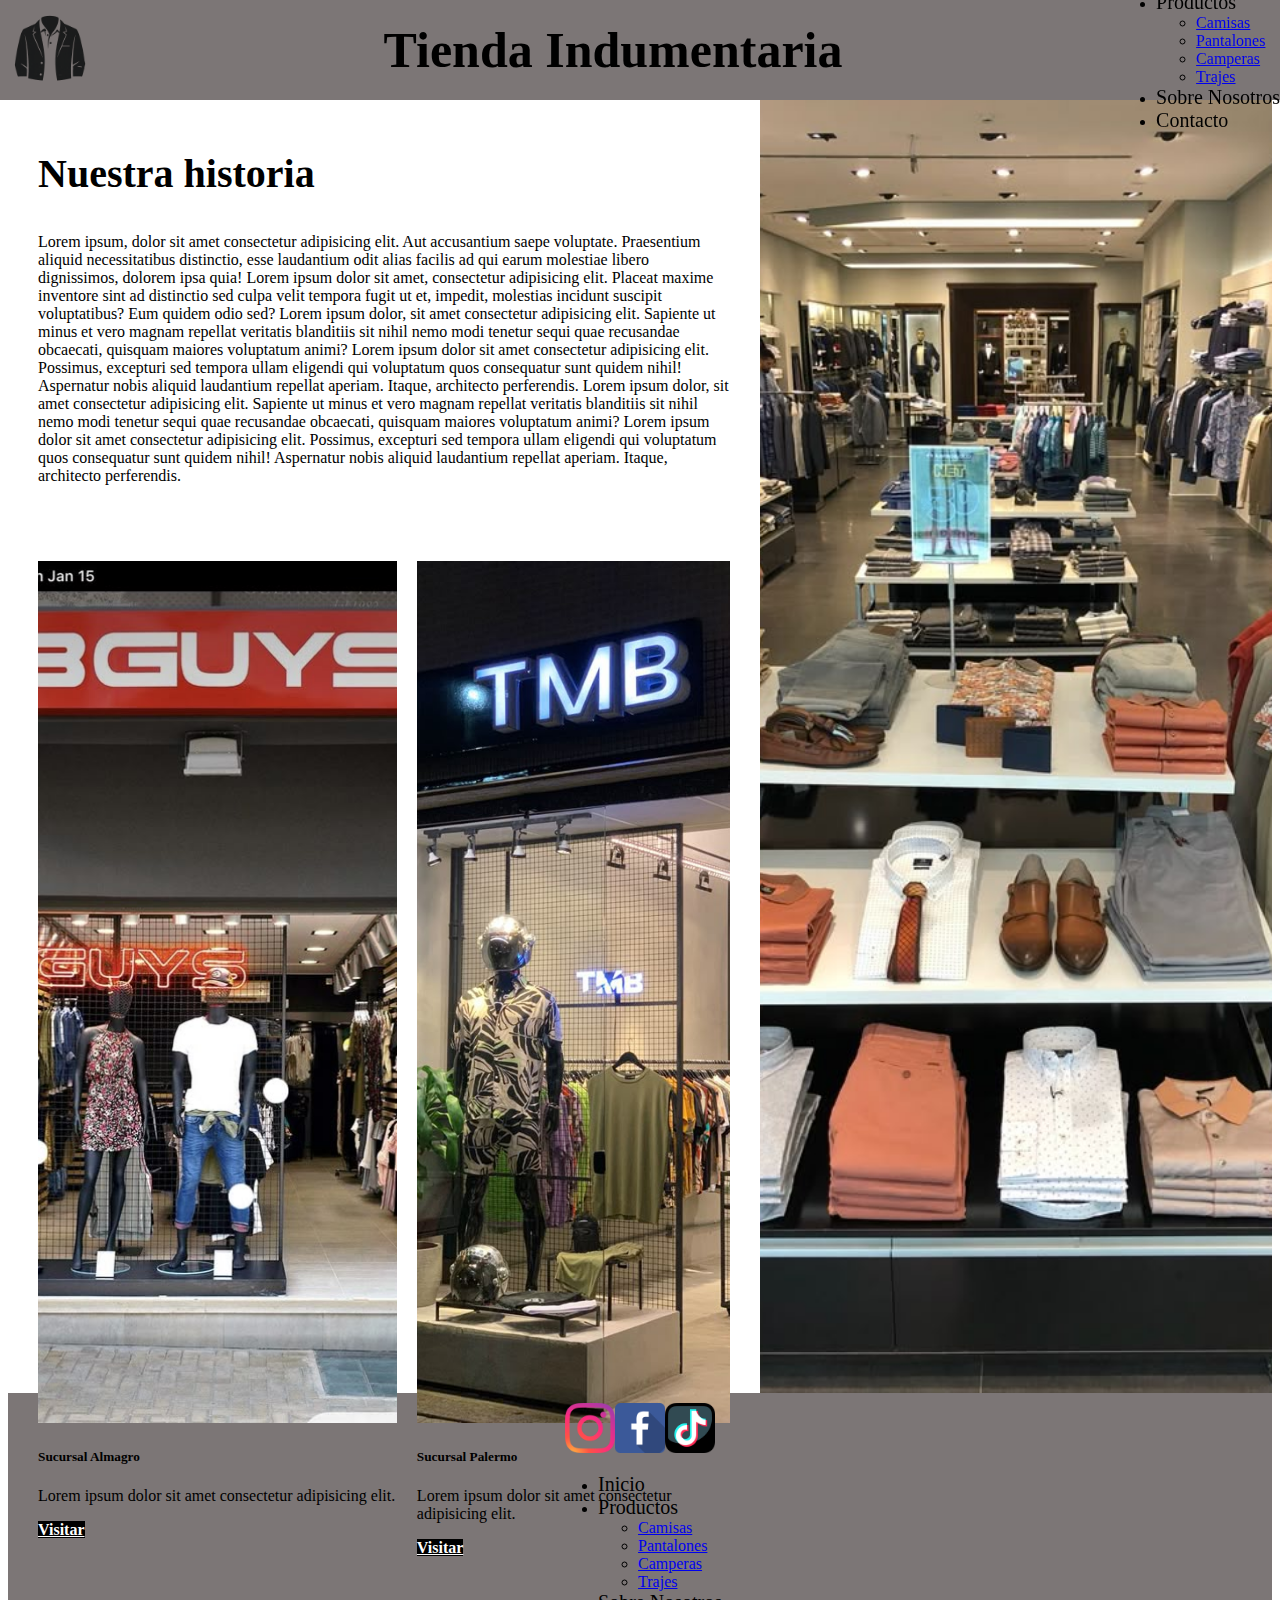
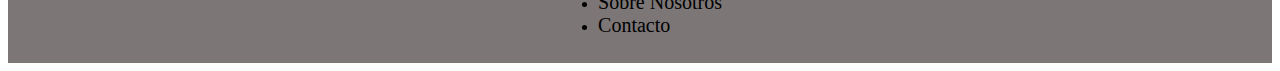
<file: Paginas/sobre-nosotros.html>
<!DOCTYPE html>
<html lang="en">
<head>
    <meta charset="UTF-8">
    <meta http-equiv="X-UA-Compatible" content="IE=edge">
    <meta name="viewport" content="width=device-width, initial-scale=1.0">
    <title>Ofertas</title>

    <link href="https://cdn.jsdelivr.net/npm/bootstrap@5.3.6/dist/css/bootstrap.min.css" rel="stylesheet" integrity="sha384-4Q6Gf2aSP4eDXB8Miphtr37CMZZQ5oXLH2yaXMJ2w8e2ZtHTl7GptT4jmndRuHDT" crossorigin="anonymous">

    <link rel="stylesheet" href="../css/style.css">

</head>
<body>
    
    <header>
        <a href="../index.html" class="logo">
            <img src="../img/logo.png" alt="Logo de la página web">
        </a>

        <h1 class="nombre-logo">
            <a href="../index.html">Tienda Indumentaria</a>
        </h1>
        
        <nav>
            <ul class="nav">

                <li class="nav-item">
                  <a class="nav-link" aria-current="page" href="../index.html">Inicio</a>
                </li>

                <li class="nav-item">
                    <a class="nav-link dropdown-toggle" data-bs-toggle="dropdown" href="#"aria-expanded="false">Productos</a>
                    <ul class="dropdown-menu">
                      <li><a class="dropdown-item" href="./productos.html#camisas">Camisas</a></li>
                      <li><a class="dropdown-item" href="./productos.html#pantalones">Pantalones</a></li>
                      <li><a class="dropdown-item" href="./productos.html#camperas">Camperas</a></li>
                      <li><a class="dropdown-item" href="./productos.html#trajes">Trajes</a></li>
                    </ul>
                  </li>


                <li class="nav-item">
                  <a class="nav-link" href="./sobre-nosotros.html">Sobre Nosotros</a>
                </li>

                <li class="nav-item">
                  <a class="nav-link" href="./contacto.html">Contacto</a>
                </li>
                
              </ul>
        </nav>

    </header>

    <main>

        <div class="contenedor-sobrenosotros">

            <div class="descripcion">

                <h2>Nuestra historia</h2>
                <p>Lorem ipsum, dolor sit amet consectetur adipisicing elit. Aut accusantium saepe voluptate. Praesentium aliquid necessitatibus distinctio, esse laudantium odit alias facilis ad qui earum molestiae libero dignissimos, dolorem ipsa quia!
                Lorem ipsum dolor sit amet, consectetur adipisicing elit. Placeat maxime inventore sint ad distinctio sed culpa velit tempora fugit ut et, impedit, molestias incidunt suscipit voluptatibus? Eum quidem odio sed?
                Lorem ipsum dolor, sit amet consectetur adipisicing elit. Sapiente ut minus et vero magnam repellat veritatis blanditiis sit nihil nemo modi tenetur sequi quae recusandae obcaecati, quisquam maiores voluptatum animi?
                Lorem ipsum dolor sit amet consectetur adipisicing elit. Possimus, excepturi sed tempora ullam eligendi qui voluptatum quos consequatur sunt quidem nihil! Aspernatur nobis aliquid laudantium repellat aperiam. Itaque, architecto perferendis.

                Lorem ipsum dolor, sit amet consectetur adipisicing elit. Sapiente ut minus et vero magnam repellat veritatis blanditiis sit nihil nemo modi tenetur sequi quae recusandae obcaecati, quisquam maiores voluptatum animi?
                Lorem ipsum dolor sit amet consectetur adipisicing elit. Possimus, excepturi sed tempora ullam eligendi qui voluptatum quos consequatur sunt quidem nihil! Aspernatur nobis aliquid laudantium repellat aperiam. Itaque, architecto perferendis.
                </p>

            </div>

            <div class="sobrenosotrosimg">

                <img src="../img/nosotros1.jpg" alt="Imagen de una tienda por dentro">

            </div>

            <div class="secciones">

                <div class="card">
                    <img src="../img/sucursal-almagro.jpg" class="card-img-top" alt="imagen sucursal almagro">
                  
                    <div class="card-body">
                      <h5 class="card-title">Sucursal Almagro</h5>
                      <p class="card-text">Lorem ipsum dolor sit amet consectetur adipisicing elit. </p>
                      <a href="#" class="btn btn-primary">Visitar</a>
                    </div>
                </div>

                <div class="card">
                    <img src="../img/sucursal-palermo.jpg" class="card-img-top" alt="imagen sucursal palermo">
                  
                    <div class="card-body">
                      <h5 class="card-title">Sucursal Palermo</h5>
                      <p class="card-text">Lorem ipsum dolor sit amet consectetur adipisicing elit. </p>
                      <a href="#" class="btn btn-primary">Visitar</a>
                    </div>
                </div>
                  
                  

            </div>

        </div>

    </main>

        

    <footer>


        <div class="redes-footer">
          <a href="https://www.instagram.com/">
            <img src="../img/instagram.ico" alt="">
            </a>
    
            <a href="https://www.facebook.com/">
                <img src="../img/facebook.ico" alt="">
            </a>
    
            <a href="https://www.tiktok.com/es/">
                <img src="../img/tiktok.ico" alt="">
            </a>
        </div>
  
          <ul class="nav">
  
            <li class="nav-item">
              <a class="nav-link" aria-current="page" href="#">Inicio</a>
            </li>
  
            <li class="nav-item">
                <a class="nav-link dropdown-toggle" data-bs-toggle="dropdown" href="./paginas/productos.html"aria-expanded="false">Productos</a>
                <ul class="dropdown-menu">
                  <li><a class="dropdown-item" href="./paginas/productos.html#camisas">Camisas</a></li>
                  <li><a class="dropdown-item" href="./paginas/productos.html#pantalones">Pantalones</a></li>
                  <li><a class="dropdown-item" href="./paginas/productos.html#camperas">Camperas</a></li>
                  <li><a class="dropdown-item" href="./paginas/productos.html#trajes">Trajes</a></li>
                </ul>
            </li>
  
            <li class="nav-item">
              <a class="nav-link" href="./paginas/sobre-nosotros.html">Sobre Nosotros</a>
            </li>
  
            <li class="nav-item">
              <a class="nav-link" href="./paginas/contacto.html">Contacto</a>
            </li>
            
          </ul>
  
  
          
      </footer>


    <script src="https://cdn.jsdelivr.net/npm/bootstrap@5.3.6/dist/js/bootstrap.bundle.min.js" integrity="sha384-j1CDi7MgGQ12Z7Qab0qlWQ/Qqz24Gc6BM0thvEMVjHnfYGF0rmFCozFSxQBxwHKO" crossorigin="anonymous"></script>

</body>
</html>
</file>
<file: css/style.css>
/* -------------------HEADER------------------- */

header{
    position: fixed;
    top: 0;
    left: 0;
    height: 100px;
    width: 100%;
    z-index: 1000;
    background-color: rgba(119, 113, 113, 0.966);
    display: flex;
    justify-content: space-between;
    align-items: center;
    
}

.logo img{
    height: 100px;
    margin-right: 10px;
}

h1 a {
    color: black;
    text-decoration: solid;
    font-size: 50px;
}

.nav-link{
    text-decoration: solid;
    color: black;
    font-size: 20px;
}

.nav-link:hover{
    color: white;
}






/* ----------------MAIN INICIO--------------- */

main {
    margin-top: 100px;
    background-color: white;
}

.gran-contenedor{
    display: grid;
    grid-template-columns: 1fr 1fr 1fr 1fr;
    place-items: center;
    margin-top: 50px;
    margin-bottom: 50px;
    
}

.contenedor{
    position: relative;
}

.imagen-inicio{
    width: 20vw;
    height: 500px;
}

.texto-encima{
    position: absolute;
      top: 50%;
      left: 50%;
      transform: translate(-50%, -50%);
      color: white;
      font-size: 30px;
      font-weight: bold;
      text-shadow: 1px 1px 5px black;
      text-align: center;
}

/* -------------Main Productos------------------ */

/* .contenedor-productos{
    display: flex;
    flex-direction: column;

} */
.productos{
    display: flex;
    justify-content: space-between;
    align-items: center;
    flex-basis: calc(25% - 15px);
    padding: 15px;
    gap: 20px;
    
}

.h2-productos{
    color: black;
    font-size: 50px;
    text-transform: uppercase;
    text-align: center;
    margin-top: 50px;
    margin-bottom: 30px;
}

.prod-img{
    padding: 20px;
    flex-basis: 50%;
    margin-right: 15px;
    box-shadow: 0 0 20px black;
    text-align: center;
}

.prod-img:hover{
    transform: scale(1.1);
}

.productos img{
    height: 400px;
    flex-basis: 50%;
    margin-right: 15px;
    margin-bottom: 20px;
}

.productos-h3{
    font-size: 20px;
    color: black;
    font-weight: 800;
    text-transform: uppercase;
    margin-bottom: 15px;
}
.productos-p{
    font-size: 15px;
    color: black;
    margin-bottom: 15px;
}
.productos-button{
    background-color: black;
    padding: 5px 10px;
    color:white;
    text-decoration: none;
    font-weight: 800;
    cursor: pointer;
}
.productos-button:hover{
    background-color: white;
    color: black;
}

/* -----------Main contacto-------------------- */


.contenedor-contacto{
    display: grid;
    grid-template-columns: 1fr 2fr ;
    grid-template-areas:
    
    "info form";
    
    gap: 30px;
    height: 100vh;
    padding: 10px;
    background-color: white;
    margin-left: 30px;
}
    

.formulario{
    grid-area: form;
    margin-top: 80px;
    background-color: white;
    padding: 20px;
}




form{
    display: flex;
    flex-direction: column;
    gap: 10px;
    max-width: 1000px;
}


form label{
    font-weight: bold;
    margin-bottom: 10px;
    margin-top: 10px;
    font-size: 20px;
    border-radius: 20px;
}


form textarea{
    padding: 50px;
    font-size: 1rem;
    border: 1px solid black;
    border-radius: 5px;

}

form input[type="submit"]{
    background-color: black;
    font-weight: bold;
    font-size: 20px;
    padding: 15px;
    border: none;
    border-radius: 30px;
    cursor: pointer;
    color: aliceblue;
}

.datos{
    grid-area: info;
    place-items: center;
    background-color: white;
    color: black;
    padding: 20px;
    

}

.h2-contacto{
    color: black;
    font-size: 40px;
    text-transform: uppercase;
    text-align: start;
    margin-top: 50px;
    margin-bottom: 60px;
}

.datos h3{
    color: black;
    font-size: 30px;
    text-decoration: solid;
}

.datos div{
    display: flex;
    justify-content: center;
    gap: 5px;
}

.datos div img{
    height: 40px;
}

.datos p{
    margin-bottom: 40px;
}

.datos p a{
    color: black;
    font-size: 18px;
    text-decoration: none;
}


/*------------Main sobre nosotros----------------*/

.contenedor-sobrenosotros{
    display: grid;
    grid-template-columns: 2fr 1fr ;
    grid-template-rows: 1fr 2fr;
    grid-template-areas: 
    "descripcion sobrenosotrosimg"
    "secciones sobrenosotrosimg"
    ;
    background-color: white;
    
    
    
}

.descripcion{
    grid-area: descripcion;
    display: flex;
    flex-direction: column;
    padding: 30px;
}

.descripcion h2{
    color: black;
    font-size: 40px;
    margin-top: 20px;
    margin-bottom: 20px;

}

.descripcion p{
    color:black;

}

.sobrenosotrosimg{
    grid-area: sobrenosotrosimg;
    width: 40vw;
}

.sobrenosotrosimg img{
    width: 100%;
    height: 100%;
    object-fit: cover;
}

.secciones{
    grid-area: secciones;
    display: flex;
    flex-direction: row;
    padding: 30px;
    gap: 20px;
    height: 100%;
    margin-bottom: 10px;
    
}



.card-img-top{
    width: 100%;
    height: 100%;
    object-fit: cover;
}

.card-body a{
    background-color: black;
    color: white;
    font-weight: bold;
}

.card-body a:hover{
    background-color: white;
    color: black;
}
/* -------------------FOOTER-------------------- */

footer{
    display: flex;
    min-height: 70px;
    background-color: rgba(119, 113, 113, 0.966);
    padding: 10px;
    align-items: center;
    flex-direction: column;
}

.redes-footer{
    display: flex;
    justify-content: space-between;

}

footer img{
    height: 50px;
}



/* --------RESPONSIVE---------- */

/* @media (max-width: 700px){
    header{
        flex-direction: column;
    }

    nav{
        padding: 10px 0px;
    }
    .gran-contenedor{
        grid-template-rows: 1fr 1fr 1fr 1fr;
    }
} */

@media (max-width: 700px){
    header{
        display: flex;
        flex-direction: column;
    }

    
    
}
</file>
